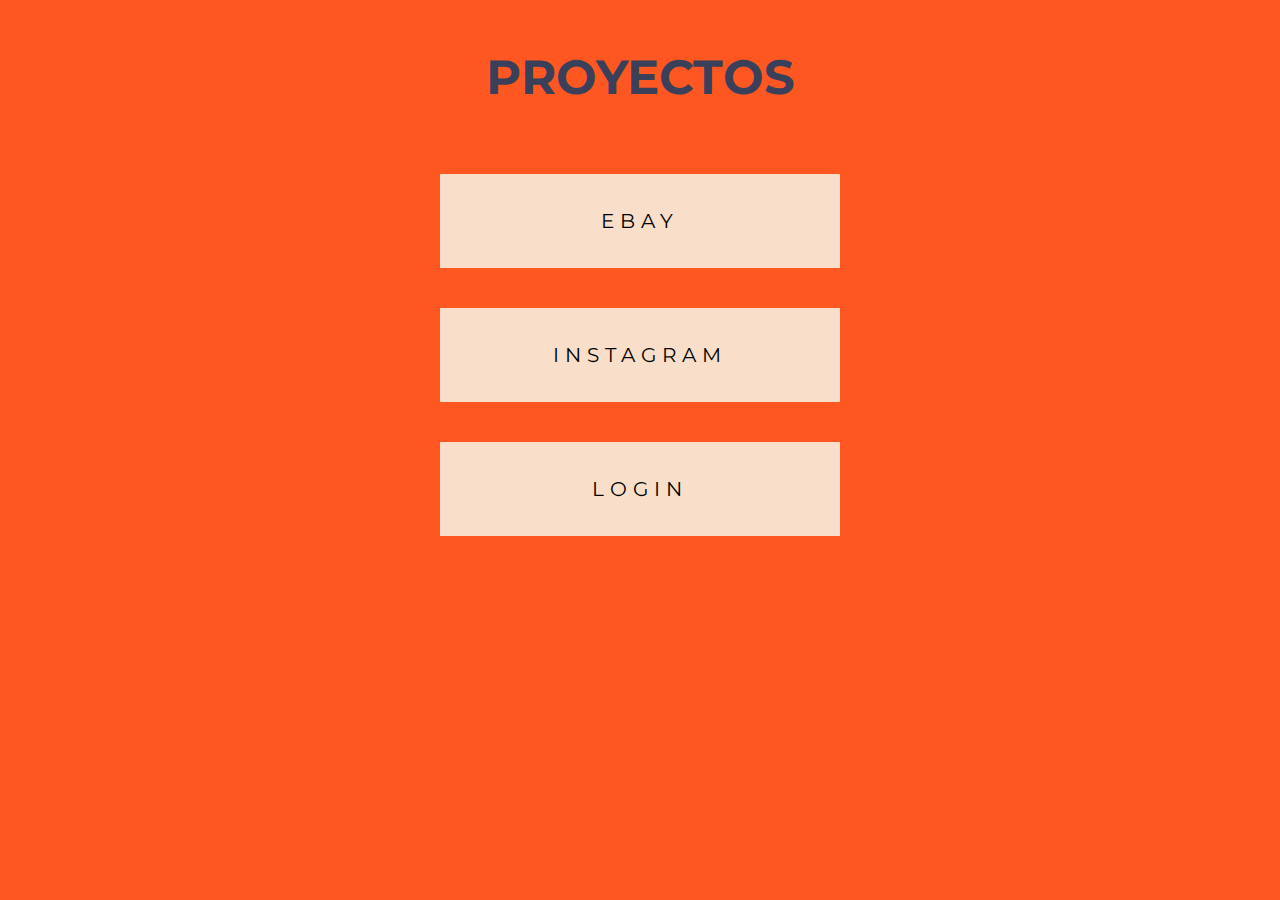
<file: index.html>
<!DOCTYPE html>
<html lang="en">
  <head>
    <meta charset="UTF-8" />
    <meta http-equiv="X-UA-Compatible" content="IE=edge" />
    <meta name="viewport" content="width=device-width, initial-scale=1.0" />
    <link rel="stylesheet" href="style.css" />

    <link rel="icon" type="image/png" href="img/seta.png" sizes="64x64" />

    <title>GC</title>
  </head>
  <body>
    <div class="container">
      <h1>PROYECTOS</h1>
      <ul class="lista">
        <li>
          <a href="/Ebay_Maqueta/index.html"><button>Ebay</button></a>
        </li>
        <li>
          <a href="/Instagram_Maqueta/index.html"><button>Instagram</button></a>
        </li>
        <li>
          <a href="/Login/index.html"><button>Login</button></a>
        </li>
      </ul>
    </div>
  </body>
</html>
</file>
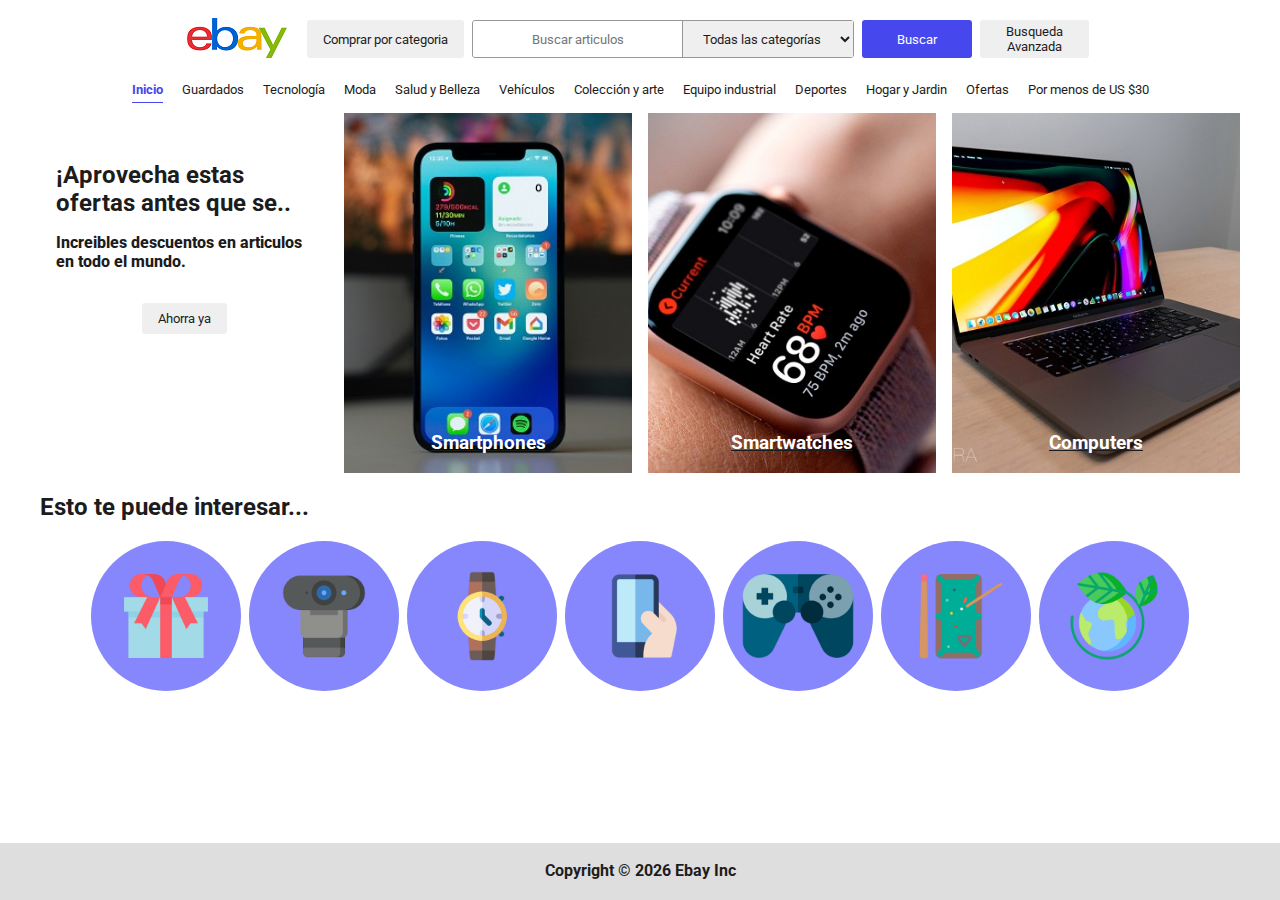
<file: Ebay_Maqueta/index.html>
<!DOCTYPE html>
<html lang="en">
  <head>
    <meta charset="UTF-8" />
    <meta http-equiv="X-UA-Compatible" content="IE=edge" />
    <meta name="viewport" content="width=device-width, initial-scale=1.0" />

    <link rel="stylesheet" href="style_mobile.css" />
    <link
      rel="stylesheet"
      media="screen and (min-width: 481px)"
      href="style_tablet.css"
    />
    <link
      rel="stylesheet"
      media="screen and (min-width: 769px)"
      href="style_laptop.css"
    />

    <link rel="icon" type="image/png" href="img/favicon.png" sizes="64x64" />

    <link
      rel="stylesheet"
      href="https://use.fontawesome.com/releases/v5.6.3/css/all.css"
      integrity="sha384-UHRtZLI+pbxtHCWp1t77Bi1L4ZtiqrqD80Kn4Z8NTSRyMA2Fd33n5dQ8lWUE00s/"
      crossorigin="anonymous"
    />

    <link rel="preconnect" href="https://fonts.gstatic.com" />
    <link
      href="https://fonts.googleapis.com/css2?family=Roboto:wght@400;700&display=swap"
      rel="stylesheet"
    />

    <title>
      Artículos electrónicos, autos, ropa, objetos de colección, cupones y más |
      eBay
    </title>
  </head>
  <body>
    <div class="container">
      <header>
        <div id="header-mobile">
          <a href="#"><img src="img/logo.png" alt="Logo" id="logo" /></a>
          <label class="hamburger" for="menu-btn">
            <i class="fas fa-bars" id="hambur-icon"></i>
          </label>
          <input type="checkbox" id="checkbox" onclick="onClick()"/>
        </div>
        <div id="header-responsive">
          <button id="categoria">Comprar por categoria</button>
          <div class="input-group">
            <input
              type="text"
              placeholder="Buscar articulos"
              id="input_buscar"
            />
            <select name="categorias" id="categorias">
              <option value="todas" selected>Todas las categorías</option>
              <option value="val1">Smartphones</option>
              <option value="val2">Relojes</option>
              <option value="val3">Camaras</option>
              <option value="val4">Juegos de Mesa</option>
              <option value="val5">Videojuegos</option>
              <option value="val6">Ecologicos</option>
            </select>
          </div>
          <div class="button-group">
            <button id="buscar">Buscar</button>
            <button id="avanzada">Busqueda Avanzada</button>
          </div>
        </div>
      </header>

      <nav>
        <ul>
          <li><a href="#" class="active">Inicio</a></li>
          <li>
            <a href="#"><i class="fas fa-heart"></i> Guardados</a>
          </li>
          <li><a href="#">Tecnología</a></li>
          <li><a href="#">Moda</a></li>
          <li><a href="#">Salud y Belleza</a></li>
          <li><a href="#">Vehículos</a></li>
          <li><a href="#">Colección y arte</a></li>
          <li><a href="#">Equipo industrial</a></li>
          <li><a href="#">Deportes</a></li>
          <li><a href="#">Hogar y Jardin</a></li>
          <li><a href="#">Ofertas</a></li>
          <li><a href="#">Por menos de US $30</a></li>
        </ul>
      </nav>

      <section id="ofertas">
        <article>
          <h1>¡Aprovecha estas ofertas antes que se..</h1>
          <p>Increibles descuentos en articulos en todo el mundo.</p>
          <button>Ahorra ya <i class="fas fa-arrow-right"></i></button>
        </article>
        <a href="#">
          <h3>Smartphones</h3>
        </a>
        <a href="#">
          <h3>Smartwatches</h3>
        </a>
        <a href="#">
          <h3>Computers</h3>
        </a>
      </section>

      <div id="parrafo">
        <h2>Esto te puede interesar...</h2>
      </div>

      <section id="categorias">
        <ul>
          <li><a href="#"><img src="./img/ofertas.png" alt=""><h3>Ofertas</h3></li></a>
          <li><a href="#"><img src="./img/webcam2.png" alt=""><h3>Webcams</h3></li></a>
          <li><a href="#"><img src="./img/relojes.png" alt=""><h3>Relojes</h3></li></a>
          <li><a href="#"><img src="./img/smartphones.png" alt=""><h3>Smartphones</h3></li></a>
          <li><a href="#"><img src="./img/videogames.png" alt=""><h3>Videogames</h3></li></a>
          <li><a href="#"><img src="./img/juegos.png" alt=""><h3>Juegos de Mesa</h3></li></a>
          <li><a href="#"><img src="./img/eco.png" alt=""><h3>Ecologicos</h3></li></a>
        </ul>
      </section>

    </div>
      
    <footer>
        <h3>Copyright &copy; <span id="year"></span> Ebay Inc</h3>
    </footer>





    
  <script src="https://code.jquery.com/jquery-3.5.1.min.js" integrity="sha256-9/aliU8dGd2tb6OSsuzixeV4y/faTqgFtohetphbbj0=" crossorigin="anonymous"></script>
  <script>
    // On Click Checkbox
    function onClick(){
      document.getElementById("checkbox").classList.toggle("change");
      
      document.getElementById("header-responsive").classList.toggle("change");
      
      console.log(document.getElementById("header-responsive").classList);


      //Cambio el icono
      const classList = document.getElementById("hambur-icon").classList;
      if(classList.contains("fa-bars"))
        {
        classList.replace("fa-bars", "fa-times");
        } else
        {
        classList.replace("fa-times", "fa-bars");
        }
        console.log(classList);
    
    }


    // Get the current year for the copyright
    $('#year').text(new Date().getFullYear());
  </script>
  </body>
</html>
</file>
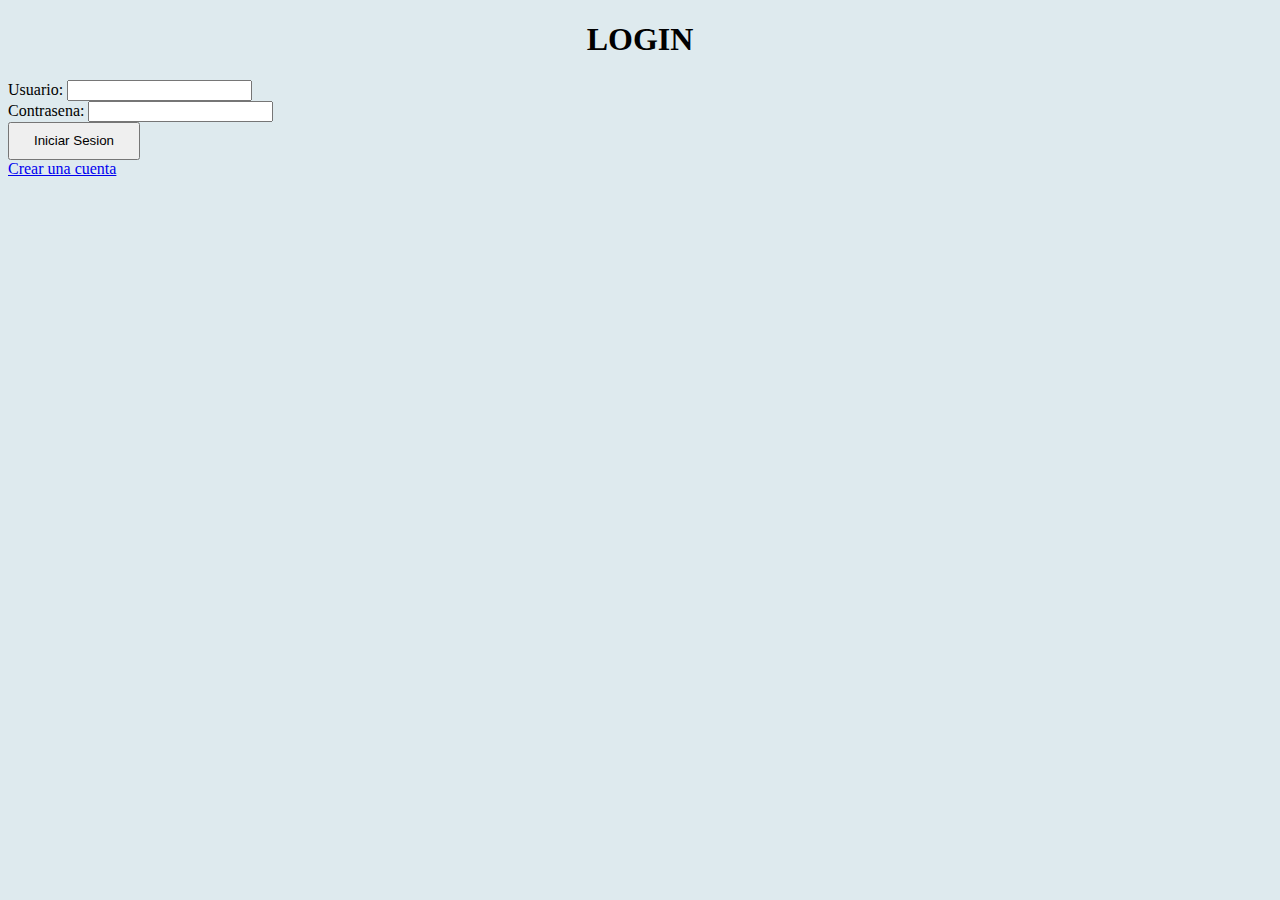
<file: Login/index.html>
<!DOCTYPE html>
<html lang="en">
  <head>
    <meta charset="UTF-8" />
    <meta http-equiv="X-UA-Compatible" content="IE=edge" />
    <meta name="viewport" content="width=device-width, initial-scale=1.0" />

    <link
      rel="stylesheet"
      href="https://stackpath.bootstrapcdn.com/bootstrap/4.1.3/css/bootstrap.min.css"
      integrity="sha384-MCw98/SFnGE8fJT3GXwEOngsV7Zt27NXFoaoApmYm81iuXoPkFOJwJ8ERdknLPMO"
      crossorigin="anonymous"
    />

    <title>Login</title>
    <link rel="stylesheet" href="css/style.css" />
  </head>
  <body>
    <h1 class="display-4">Login</h1>
    <div class="container text-center d-flex">
      <form class="form bg-light text-dark m-3 p-3" id="login">
        <div class="form-group">
          <label for="usuario">Usuario:</label>
          <input type="text" id="user" class="form-control form-control-sm" />
        </div>
        <div class="form-group">
          <label for="pass">Contrasena:</label>
          <input
            type="password"
            id="pass"
            class="form-control form-control-sm"
          />
        </div>
        <div class="form-group mb-2 text-center">
          <button class="btn btn-success" type="submit">Iniciar Sesion</button>
        </div>
        <div class="text-right">
          <a href="registrar.html" class="text-dark">Crear una cuenta</a>
        </div>
      </form>
    </div>

    <script src="../funciones.js"></script>
    <script src="./js/login.js"></script>
    <script
      src="https://stackpath.bootstrapcdn.com/bootstrap/4.1.3/js/bootstrap.min.js"
      integrity="sha384-ChfqqxuZUCnJSK3+MXmPNIyE6ZbWh2IMqE241rYiqJxyMiZ6OW/JmZQ5stwEULTy"
      crossorigin="anonymous"
    ></script>
  </body>
</html>
</file>
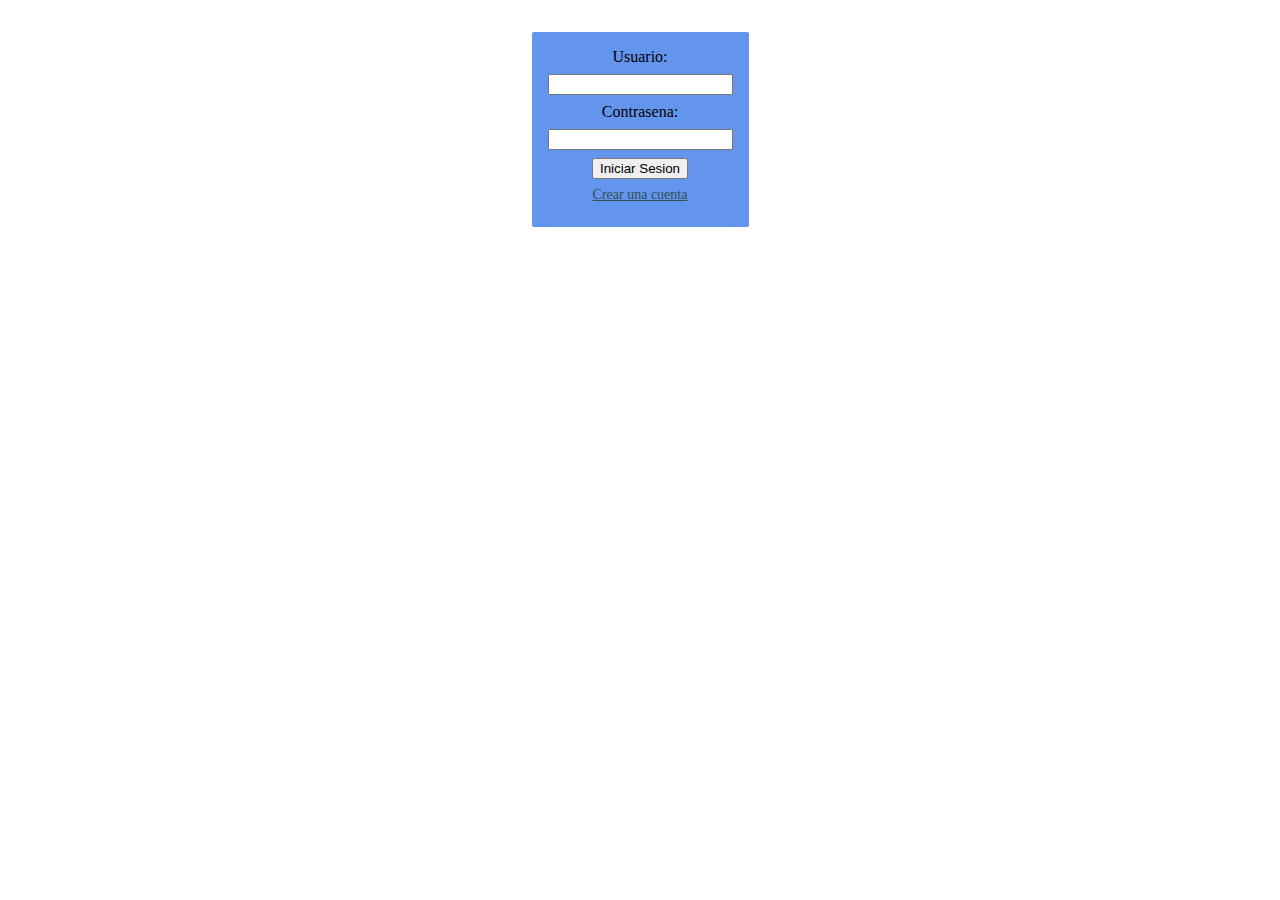
<file: Login_LocalStorage/index.html>
<!DOCTYPE html>
<html lang="en">
  <head>
    <meta charset="UTF-8" />
    <meta http-equiv="X-UA-Compatible" content="IE=edge" />
    <meta name="viewport" content="width=device-width, initial-scale=1.0" />
    <title>Login</title>
    <link rel="stylesheet" href="style.css" />
  </head>
  <body>
    <form id="form-login">
      <label for="usuario">Usuario:</label>
      <input type="text" id="user" />

      <label for="pass">Contrasena:</label>
      <input type="password" id="pass" />

      <button type="submit">Iniciar Sesion</button>
      <a href="register.html">Crear una cuenta</a>
    </form>
    <script src="funciones.js"></script>
    <script src="app.js"></script>
  </body>
</html>
</file>
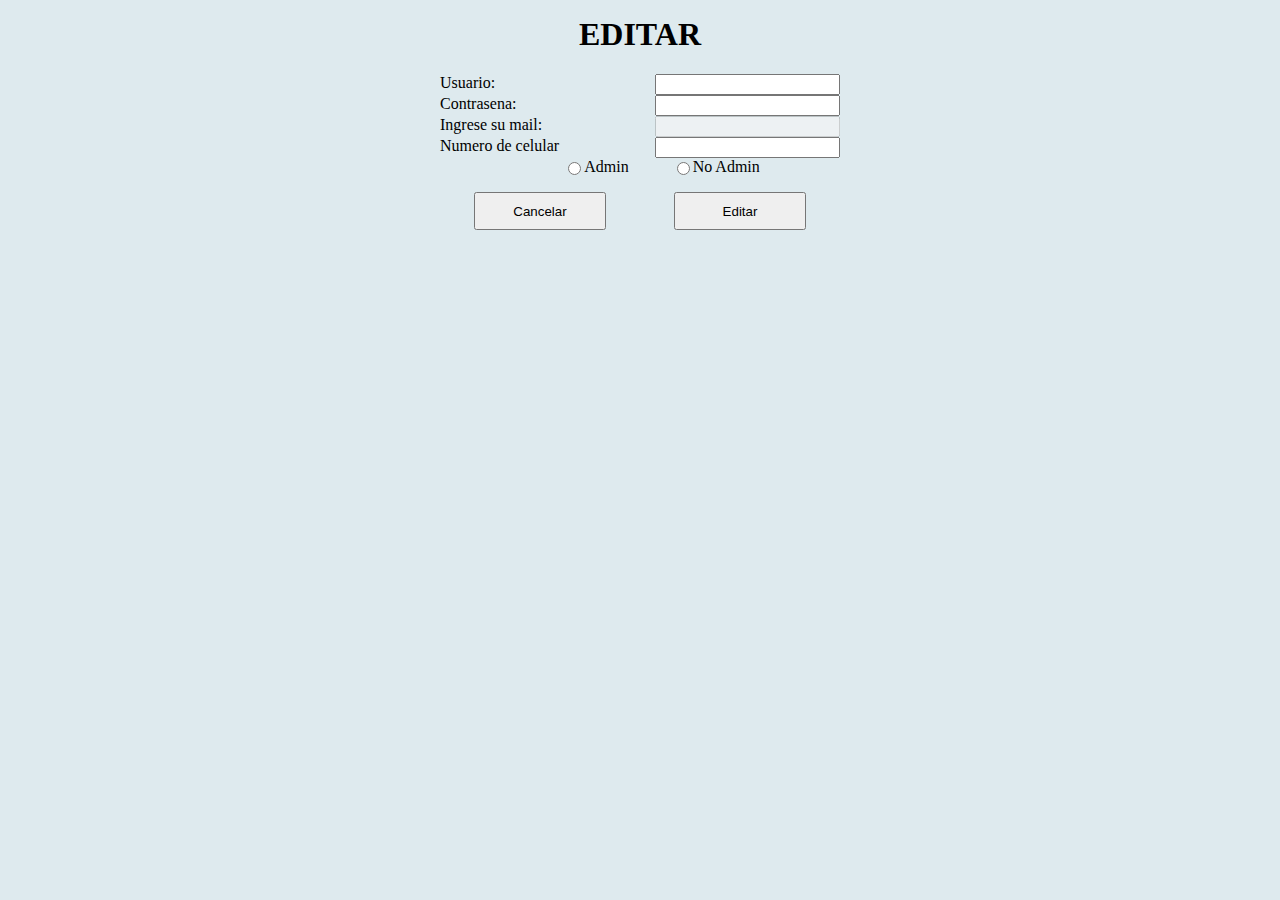
<file: Login/editarUser.html>
<html lang="en">
  <head>
    <meta charset="UTF-8" />
    <meta http-equiv="X-UA-Compatible" content="IE=edge" />
    <meta name="viewport" content="width=device-width, initial-scale=1.0" />

    <link
      rel="stylesheet"
      href="https://stackpath.bootstrapcdn.com/bootstrap/4.1.3/css/bootstrap.min.css"
      integrity="sha384-MCw98/SFnGE8fJT3GXwEOngsV7Zt27NXFoaoApmYm81iuXoPkFOJwJ8ERdknLPMO"
      crossorigin="anonymous"
    />

    <title>Register</title>
    <link rel="stylesheet" href="css/style.css" />
  </head>
  <body>
    <h1 class="display-4">Editar</h1>
    <div class="container text-center" id="container-editar">
      <form id="form-editar" class="form bg-light p-3">
        <div class="form-group">
          <label for="usuario">Usuario:</label>
          <input type="text" id="user" />
        </div>
        <div class="form-group">
          <label for="pass">Contrasena:</label>
          <input type="password" id="pass" />
        </div>
        <div class="form-group">
          <label for="mail">Ingrese su mail:</label>
          <input type="email" id="mail" disabled />
        </div>
        <div class="form-group">
          <label for="celular">Numero de celular</label>
          <input type="text" id="celular" />
        </div>
        <div class="radio-group my-3">
          <input type="radio" name="admin" id="admin" />Admin
          <input type="radio" name="admin" id="noadmin" />No Admin
        </div>
      </form>
      <div class="buttons-group">
        <a href="./listado.html"
          ><button class="btn btn-secondary">Cancelar</button></a
        >
        <button type="submit" id="botonEditar" class="btn btn-primary">
          Editar
        </button>
      </div>
    </div>
    <script src="../funciones.js"></script>
    <script src="./js/editarUser.js"></script>

    <script
      src="https://stackpath.bootstrapcdn.com/bootstrap/4.1.3/js/bootstrap.min.js"
      integrity="sha384-ChfqqxuZUCnJSK3+MXmPNIyE6ZbWh2IMqE241rYiqJxyMiZ6OW/JmZQ5stwEULTy"
      crossorigin="anonymous"
    ></script>
  </body>
</html>
</file>
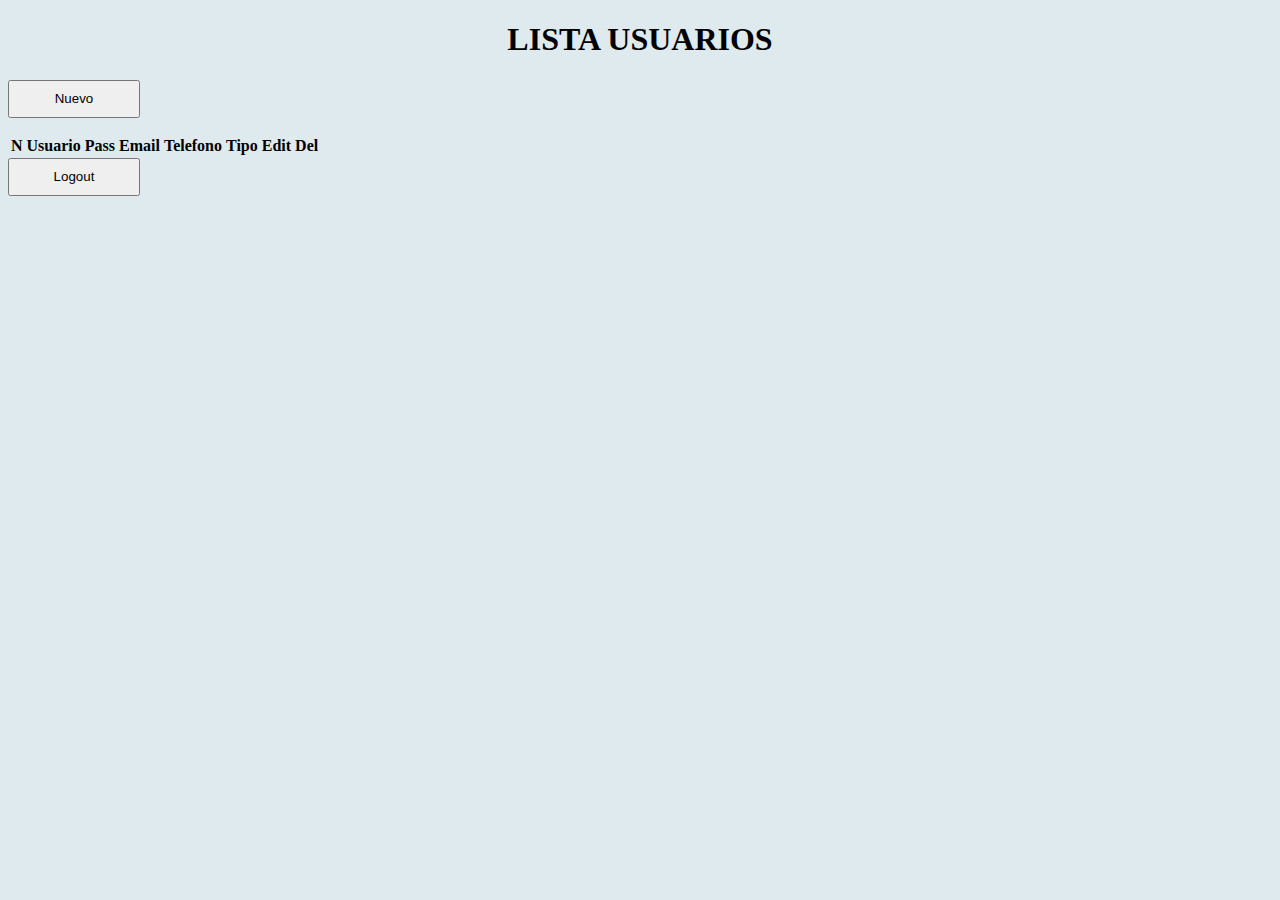
<file: Login/listado.html>
<!DOCTYPE html>
<html lang="en">
  <head>
    <meta charset="UTF-8" />
    <meta http-equiv="X-UA-Compatible" content="IE=edge" />
    <meta name="viewport" content="width=device-width, initial-scale=1.0" />
    <link
      rel="stylesheet"
      href="https://use.fontawesome.com/releases/v5.6.3/css/all.css"
      integrity="sha384-UHRtZLI+pbxtHCWp1t77Bi1L4ZtiqrqD80Kn4Z8NTSRyMA2Fd33n5dQ8lWUE00s/"
      crossorigin="anonymous"
    />

    <link
      rel="stylesheet"
      href="https://stackpath.bootstrapcdn.com/bootstrap/4.1.3/css/bootstrap.min.css"
      integrity="sha384-MCw98/SFnGE8fJT3GXwEOngsV7Zt27NXFoaoApmYm81iuXoPkFOJwJ8ERdknLPMO"
      crossorigin="anonymous"
    />

    <link rel="stylesheet" href="css/style.css" />
    <title>Lista Usuarios</title>
  </head>
  <body>
    <div class="container">
      <h1 class="display-4">Lista Usuarios</h1>
      <div class="text-right">
        <a href="./registrar.html">
          <button class="btn bg-primary text-light" id="boton-nuevo">
            <i class="fas fa-plus-circle"></i> Nuevo
          </button>
        </a>
      </div>
      <table class="table bg-light mb-3">
        <thead>
          <tr id="primerFila">
            <th scope="col">N</th>
            <th scope="col">Usuario</th>
            <th scope="col">Pass</th>
            <th scope="col">Email</th>
            <th scope="col">Telefono</th>
            <th scope="col">Tipo</th>
            <th scope="col">Edit</th>
            <th scope="col">Del</th>
          </tr>
        </thead>
        <tbody></tbody>
      </table>
      <div class="text-right">
        <button class="btn btn-warning" id="botonLogout">
          <i class="fas fa-sign-out-alt"></i> Logout
        </button>
      </div>
    </div>
    <script src="../funciones.js"></script>
    <script src="./js/listado.js"></script>

    <script
      src="https://stackpath.bootstrapcdn.com/bootstrap/4.1.3/js/bootstrap.min.js"
      integrity="sha384-ChfqqxuZUCnJSK3+MXmPNIyE6ZbWh2IMqE241rYiqJxyMiZ6OW/JmZQ5stwEULTy"
      crossorigin="anonymous"
    ></script>
  </body>
</html>
</file>
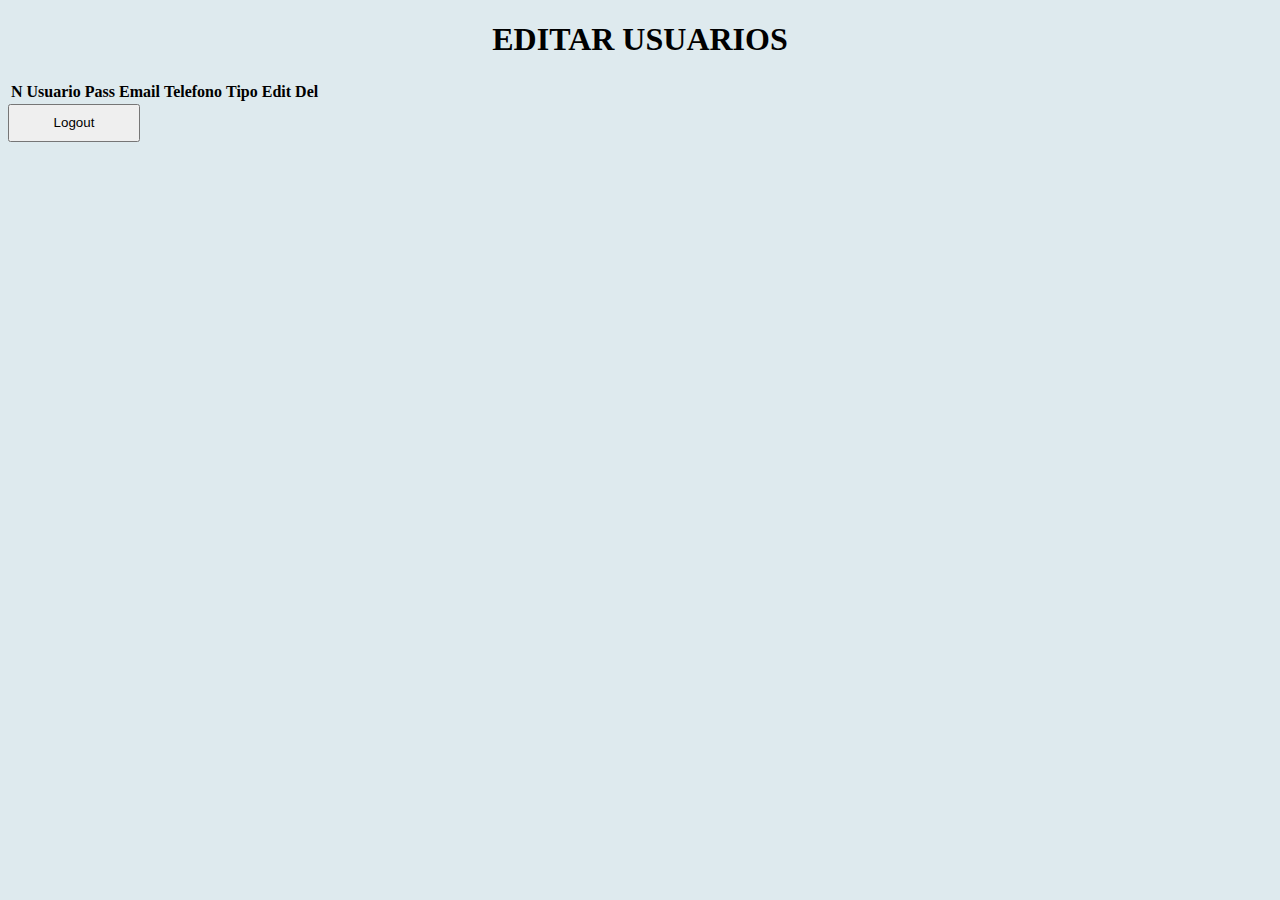
<file: Login/listadoUsuarios.html>
<!DOCTYPE html>
<html lang="en">
  <head>
    <meta charset="UTF-8" />
    <meta http-equiv="X-UA-Compatible" content="IE=edge" />
    <meta name="viewport" content="width=device-width, initial-scale=1.0" />
    <link
      rel="stylesheet"
      href="https://use.fontawesome.com/releases/v5.6.3/css/all.css"
      integrity="sha384-UHRtZLI+pbxtHCWp1t77Bi1L4ZtiqrqD80Kn4Z8NTSRyMA2Fd33n5dQ8lWUE00s/"
      crossorigin="anonymous"
    />

    <link
      rel="stylesheet"
      href="https://stackpath.bootstrapcdn.com/bootstrap/4.1.3/css/bootstrap.min.css"
      integrity="sha384-MCw98/SFnGE8fJT3GXwEOngsV7Zt27NXFoaoApmYm81iuXoPkFOJwJ8ERdknLPMO"
      crossorigin="anonymous"
    />

    <link rel="stylesheet" href="css/style.css" />
    <title>Editar Usuarios</title>
  </head>
  <body>
    <div class="container">
      <h1 class="display-4">Editar Usuarios</h1>
      <table class="table bg-light mb-3">
        <thead>
          <tr id="primerFila">
            <th scope="col">N</th>
            <th scope="col">Usuario</th>
            <th scope="col">Pass</th>
            <th scope="col">Email</th>
            <th scope="col">Telefono</th>
            <th scope="col">Tipo</th>
            <th scope="col">Edit</th>
            <th scope="col">Del</th>
          </tr>
        </thead>
        <tbody></tbody>
      </table>
      <div class="text-right">
        <button class="btn btn-warning" id="logout" onclick="borrarSesion()">
          Logout
        </button>
      </div>
    </div>
    <script src="./js/funciones.js"></script>
    <script src="./js/admin.js"></script>

    <script
      src="https://stackpath.bootstrapcdn.com/bootstrap/4.1.3/js/bootstrap.min.js"
      integrity="sha384-ChfqqxuZUCnJSK3+MXmPNIyE6ZbWh2IMqE241rYiqJxyMiZ6OW/JmZQ5stwEULTy"
      crossorigin="anonymous"
    ></script>
  </body>
</html>
</file>
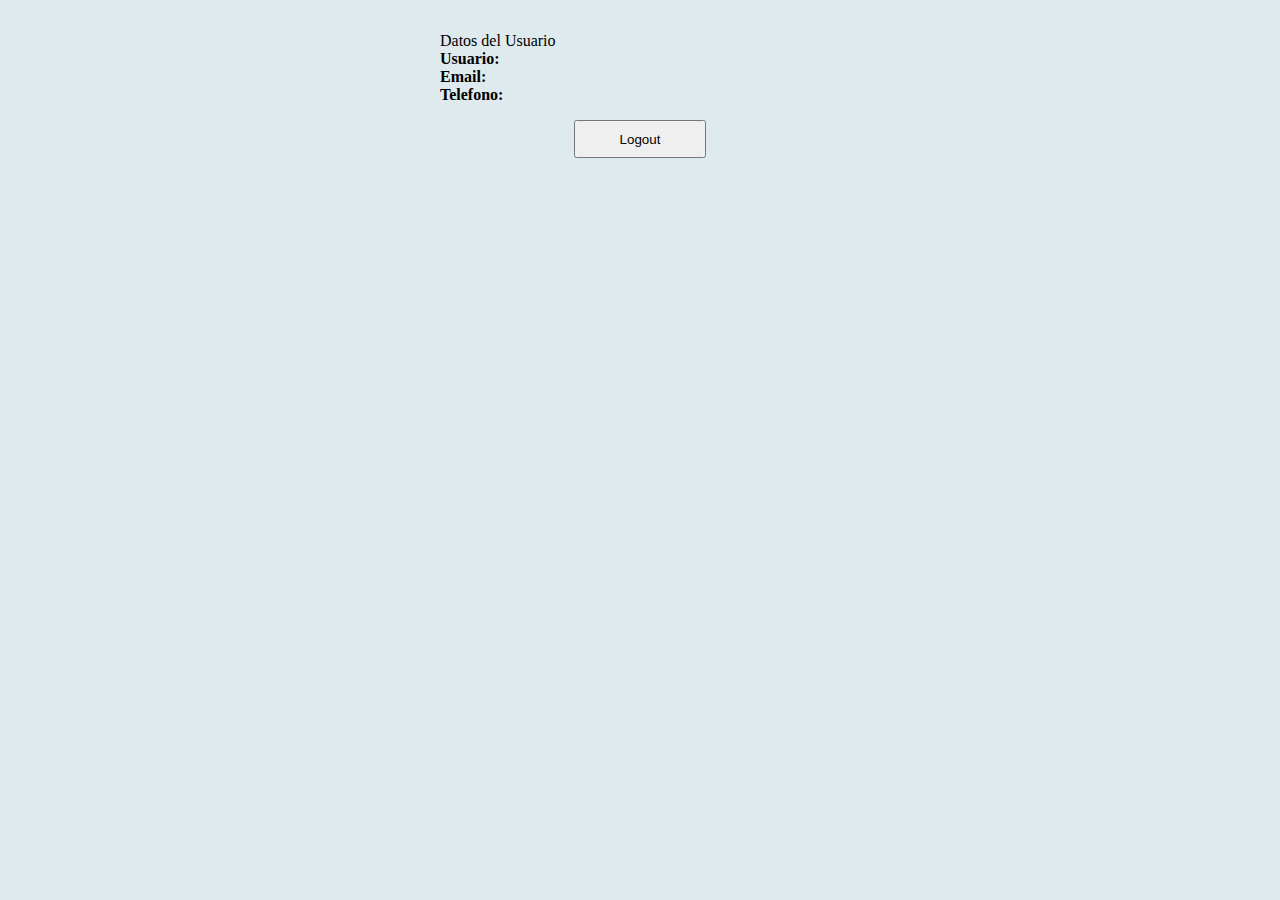
<file: Login/perfil.html>
<!DOCTYPE html>
<html lang="en">
  <head>
    <meta charset="UTF-8" />
    <meta http-equiv="X-UA-Compatible" content="IE=edge" />
    <meta name="viewport" content="width=device-width, initial-scale=1.0" />
    <link
      rel="stylesheet"
      href="https://use.fontawesome.com/releases/v5.6.3/css/all.css"
      integrity="sha384-UHRtZLI+pbxtHCWp1t77Bi1L4ZtiqrqD80Kn4Z8NTSRyMA2Fd33n5dQ8lWUE00s/"
      crossorigin="anonymous"
    />

    <link
      rel="stylesheet"
      href="https://stackpath.bootstrapcdn.com/bootstrap/4.1.3/css/bootstrap.min.css"
      integrity="sha384-MCw98/SFnGE8fJT3GXwEOngsV7Zt27NXFoaoApmYm81iuXoPkFOJwJ8ERdknLPMO"
      crossorigin="anonymous"
    />
    <link rel="stylesheet" href="css/style.css" />
    <title>Perfil Usuario</title>
  </head>
  <body>
    <div class="container text-center" id="container-user">
      <h1 class="display-4"></h1>
      <div class="card text-center bg-light mb-3">
        <div class="card-header">Datos del Usuario</div>
        <div class="card-body">
          <div class="group">
            <label for="user">Usuario: </label>
            <span id="user"></span>
          </div>
          <div class="group">
            <label for="mail">Email: </label>
            <span id="mail"></span>
          </div>
          <div class="group">
            <label for="telefono">Telefono: </label>
            <span id="celular"></span>
          </div>
        </div>
      </div>
    </div>

    <div class="buttons-group text-center">
      <button class="btn btn-info text-dark" id="editarUsuarios">
        <i class="fas fa-list"></i> Usuarios
      </button>
      <button class="btn btn-warning text-dark" id="botonLogout">
        <i class="fas fa-sign-out-alt"></i> Logout
      </button>
    </div>

    <script src="../funciones.js"></script>
    <script src="./js/perfil.js"></script>

    <script
      src="https://stackpath.bootstrapcdn.com/bootstrap/4.1.3/js/bootstrap.min.js"
      integrity="sha384-ChfqqxuZUCnJSK3+MXmPNIyE6ZbWh2IMqE241rYiqJxyMiZ6OW/JmZQ5stwEULTy"
      crossorigin="anonymous"
    ></script>
  </body>
</html>
</file>
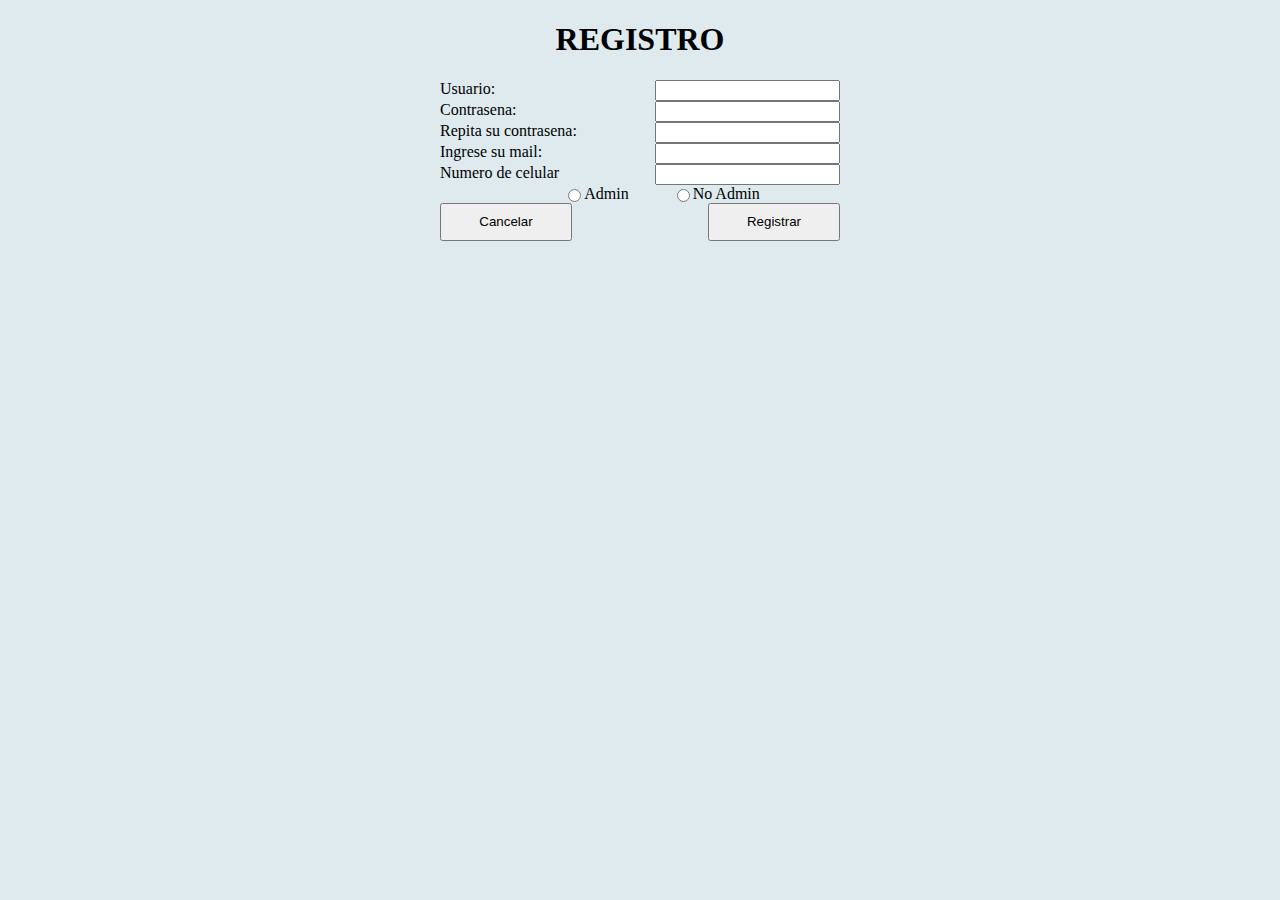
<file: Login/register.html>
<!DOCTYPE html>
<html lang="en">
  <head>
    <meta charset="UTF-8" />
    <meta http-equiv="X-UA-Compatible" content="IE=edge" />
    <meta name="viewport" content="width=device-width, initial-scale=1.0" />

    <link
      rel="stylesheet"
      href="https://stackpath.bootstrapcdn.com/bootstrap/4.1.3/css/bootstrap.min.css"
      integrity="sha384-MCw98/SFnGE8fJT3GXwEOngsV7Zt27NXFoaoApmYm81iuXoPkFOJwJ8ERdknLPMO"
      crossorigin="anonymous"
    />
    <title>Register</title>
    <link rel="stylesheet" href="css/style.css" />
  </head>
  <body>
    <h1 class="display-4">Registro</h1>
    <div class="container text-center d-flex">
      <form id="form-register" class="form bg-light m-3 p-3">
        <div class="form-group">
          <label for="usuario">Usuario:</label>
          <input type="text" id="user" />
        </div>
        <div class="form-group">
          <label for="pass">Contrasena:</label>
          <input type="password" id="pass" />
        </div>
        <div class="form-group">
          <label for="repetirPass">Repita su contrasena:</label>
          <input type="password" id="repetirPass" />
        </div>
        <div class="form-group">
          <label for="mail">Ingrese su mail:</label>
          <input type="email" id="mail" />
        </div>
        <div class="form-group">
          <label for="celular">Numero de celular</label>
          <input type="text" id="celular" />
        </div>
        <div class="radio-group my-3">
          <input type="radio" name="admin" id="admin" />Admin
          <input type="radio" name="admin" />No Admin
        </div>
        <div class="form-group m-0">
          <a href="./index.html"
            ><button class="btn btn-secondary">Cancelar</button></a
          >
          <button type="submit" class="btn btn-primary">Registrar</button>
        </div>
      </form>
    </div>
    <script src="./js/funciones.js"></script>
    <script src="./js/register.js"></script>

    <script
      src="https://stackpath.bootstrapcdn.com/bootstrap/4.1.3/js/bootstrap.min.js"
      integrity="sha384-ChfqqxuZUCnJSK3+MXmPNIyE6ZbWh2IMqE241rYiqJxyMiZ6OW/JmZQ5stwEULTy"
      crossorigin="anonymous"
    ></script>
  </body>
</html>
</file>
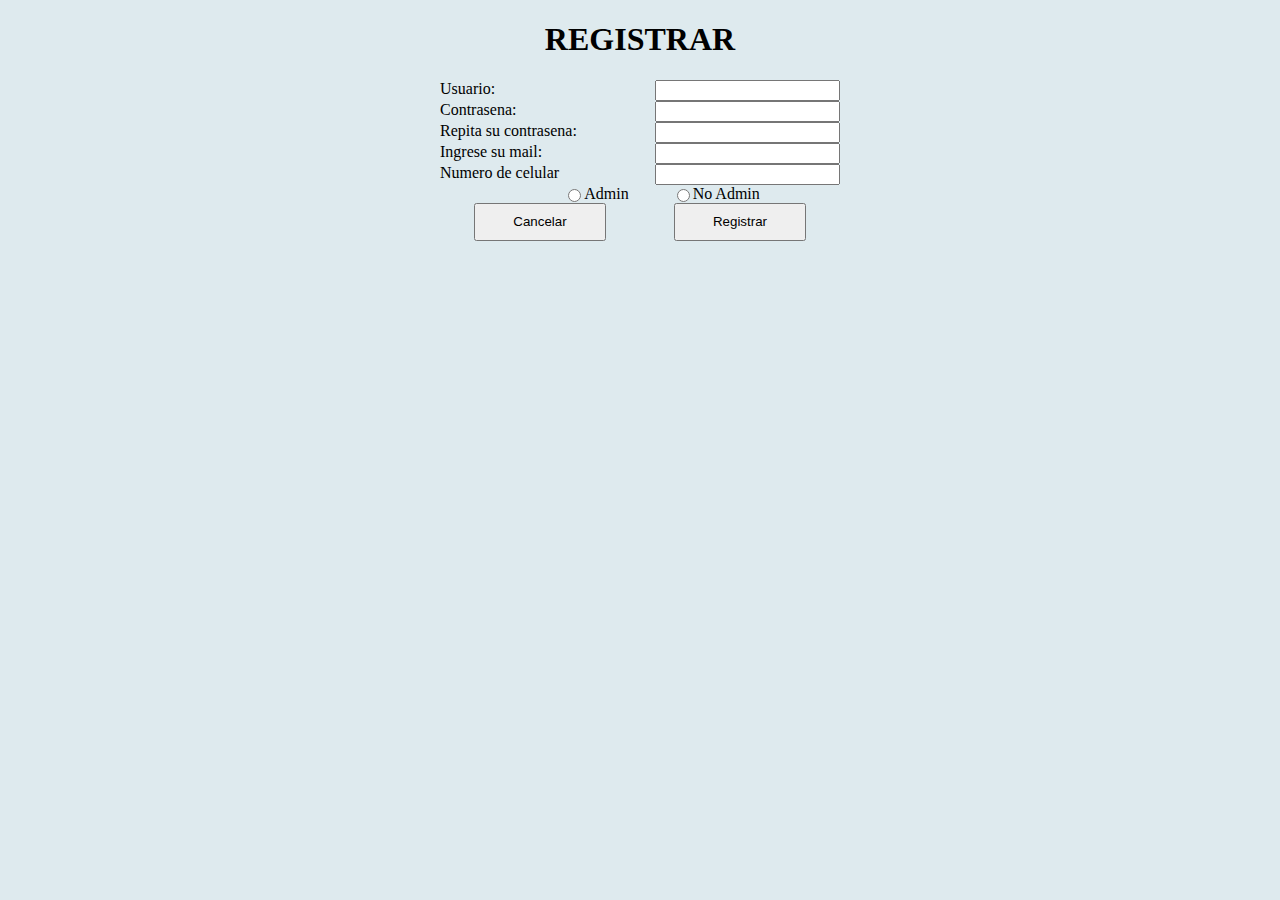
<file: Login/registrar.html>
<!DOCTYPE html>
<html lang="en">
  <head>
    <meta charset="UTF-8" />
    <meta http-equiv="X-UA-Compatible" content="IE=edge" />
    <meta name="viewport" content="width=device-width, initial-scale=1.0" />

    <link
      rel="stylesheet"
      href="https://use.fontawesome.com/releases/v5.6.3/css/all.css"
      integrity="sha384-UHRtZLI+pbxtHCWp1t77Bi1L4ZtiqrqD80Kn4Z8NTSRyMA2Fd33n5dQ8lWUE00s/"
      crossorigin="anonymous"
    />

    <link
      rel="stylesheet"
      href="https://stackpath.bootstrapcdn.com/bootstrap/4.1.3/css/bootstrap.min.css"
      integrity="sha384-MCw98/SFnGE8fJT3GXwEOngsV7Zt27NXFoaoApmYm81iuXoPkFOJwJ8ERdknLPMO"
      crossorigin="anonymous"
    />
    <title>Registrar</title>
    <link rel="stylesheet" href="css/style.css" />
  </head>
  <body>
    <h1 class="display-4">Registrar</h1>
    <div class="container text-center d-flex">
      <form id="form-register" class="form bg-light m-3 p-3">
        <div class="form-group">
          <label for="usuario">Usuario:</label>
          <input type="text" id="user" />
        </div>
        <div class="form-group">
          <label for="pass">Contrasena:</label>
          <input type="password" id="pass" />
        </div>
        <div class="form-group">
          <label for="repetirPass">Repita su contrasena:</label>
          <input type="password" id="repetirPass" />
        </div>
        <div class="form-group">
          <label for="mail">Ingrese su mail:</label>
          <input type="email" id="mail" />
        </div>
        <div class="form-group">
          <label for="celular">Numero de celular</label>
          <input type="text" id="celular" />
        </div>
        <div class="radio-group my-3">
          <input type="radio" name="admin" id="admin" />Admin
          <input type="radio" name="admin" />No Admin
        </div>
        <div class="buttons-group text-center m-0">
          <button class="btn btn-secondary text-light" id="botonCancelar">
            <i class="fas fa-arrow-left"></i> Cancelar</button>

          <button class="btn bg-primary text-light" id="botonRegistrar">
            <i class="fas fa-plus-circle"></i> Registrar</button>
        </div>
        </div>
      </form>
    </div>
    <script src="../funciones.js"></script>
    <script src="./js/registrar.js"></script>
    <script
      src="https://stackpath.bootstrapcdn.com/bootstrap/4.1.3/js/bootstrap.min.js"
      integrity="sha384-ChfqqxuZUCnJSK3+MXmPNIyE6ZbWh2IMqE241rYiqJxyMiZ6OW/JmZQ5stwEULTy"
      crossorigin="anonymous"
    ></script>

  </body>
</html>
</file>
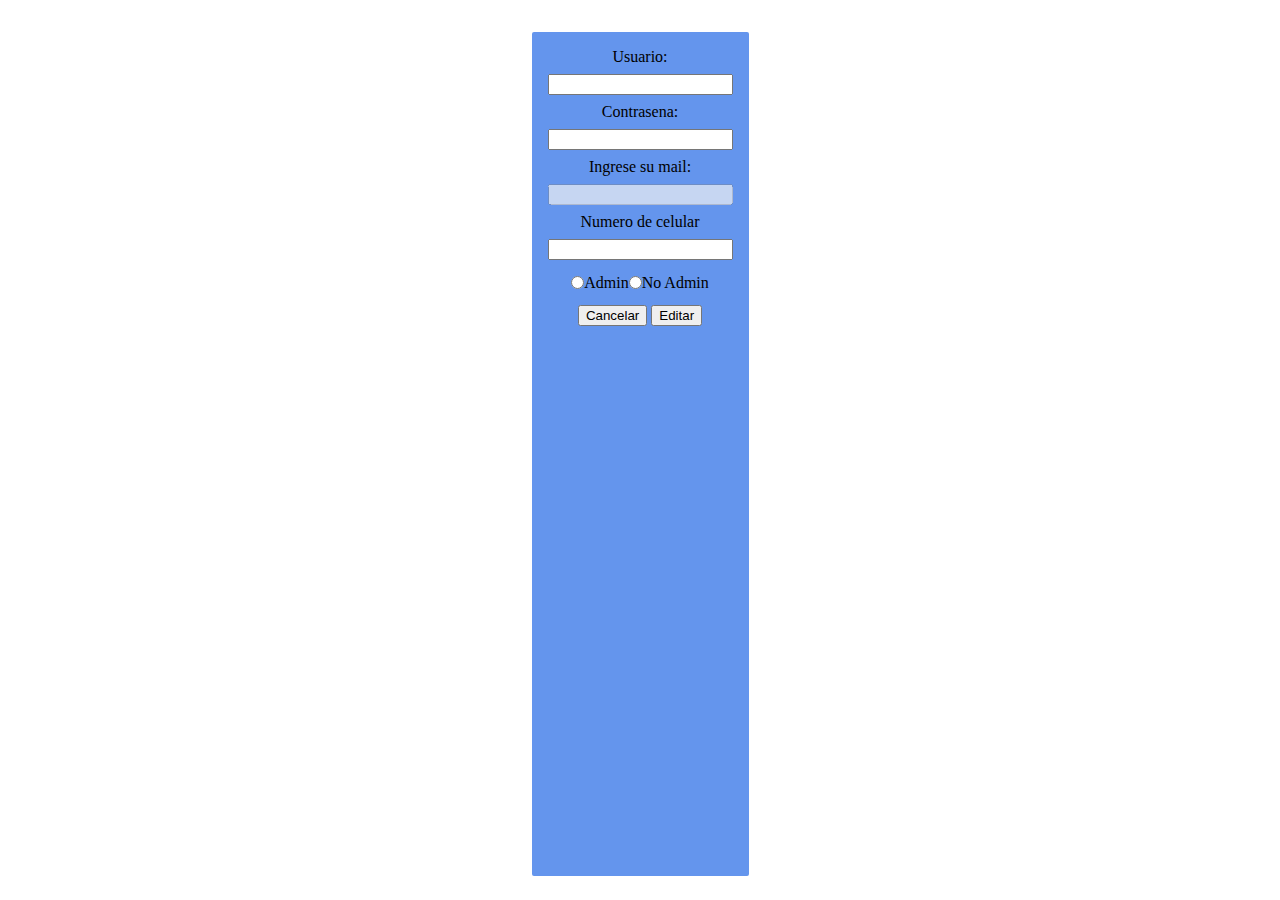
<file: Login_LocalStorage/editarUser.html>
<html lang="en">
  <head>
    <meta charset="UTF-8" />
    <meta http-equiv="X-UA-Compatible" content="IE=edge" />
    <meta name="viewport" content="width=device-width, initial-scale=1.0" />
    <title>Register</title>
    <link rel="stylesheet" href="style.css" />
  </head>
  <body>
    <form id="form-editar">
      <label for="usuario">Usuario:</label>
      <input type="text" id="user" />

      <label for="pass">Contrasena:</label>
      <input type="password" id="pass" />

      <label for="mail">Ingrese su mail:</label>
      <input type="email" id="mail" disabled />

      <label for="celular">Numero de celular</label>
      <input type="text" id="celular" />

      <div class="input-group">
        <input type="radio" name="admin" id="admin" />Admin
        <input type="radio" name="admin" id="noadmin" />No Admin
      </div>
      <div class="buttons-group">
        <a href="./listadoUsuarios.html"><button>Cancelar</button></a>
        <button type="submit">Editar</button>
      </div>
    </form>
    <script src="funciones.js"></script>
    <script src="editarUser.js"></script>
  </body>
</html>
</file>
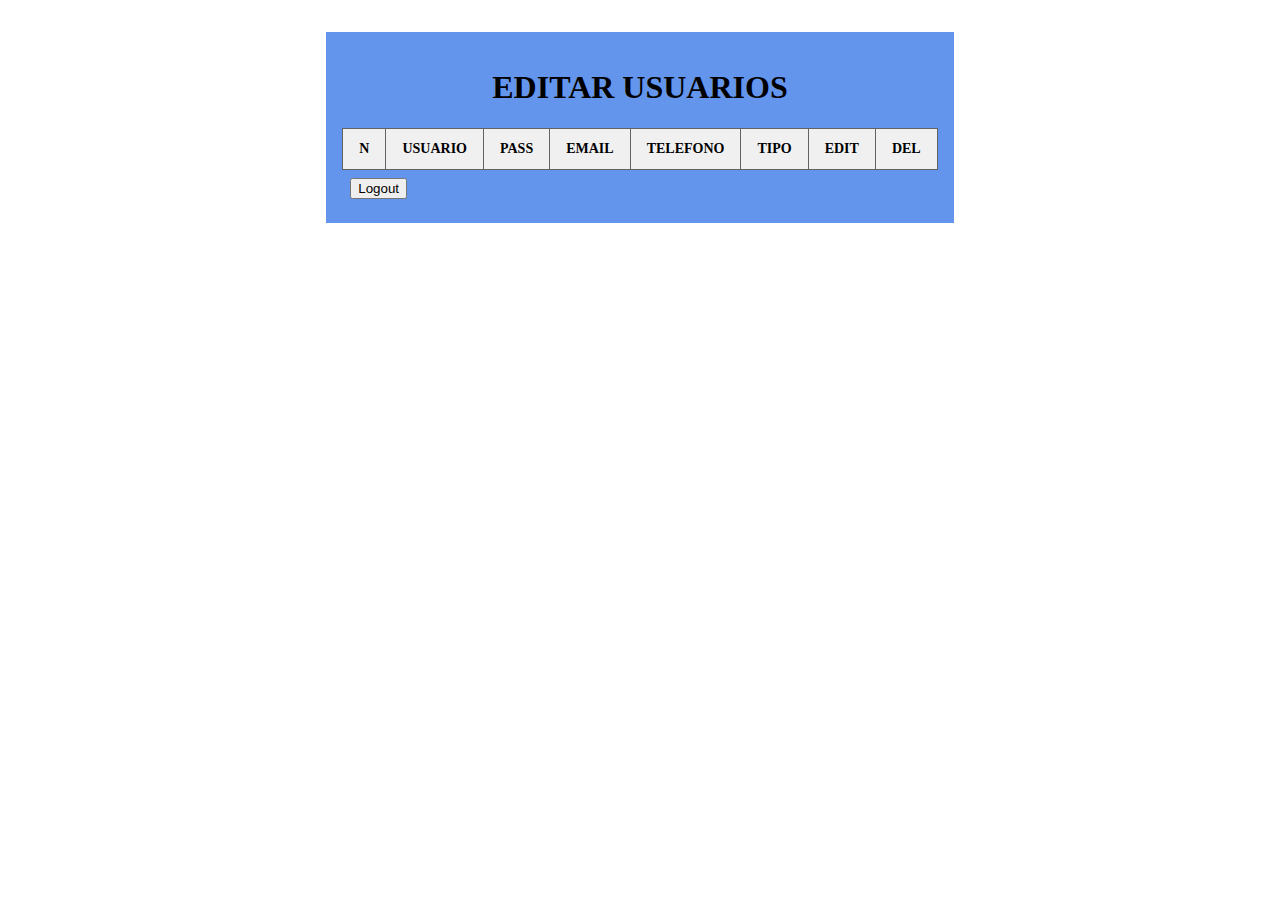
<file: Login_LocalStorage/listadoUsuarios.html>
<!DOCTYPE html>
<html lang="en">
  <head>
    <meta charset="UTF-8" />
    <meta http-equiv="X-UA-Compatible" content="IE=edge" />
    <meta name="viewport" content="width=device-width, initial-scale=1.0" />
    <link
      rel="stylesheet"
      href="https://use.fontawesome.com/releases/v5.6.3/css/all.css"
      integrity="sha384-UHRtZLI+pbxtHCWp1t77Bi1L4ZtiqrqD80Kn4Z8NTSRyMA2Fd33n5dQ8lWUE00s/"
      crossorigin="anonymous"
    />

    <link rel="stylesheet" href="style.css" />
    <title>Editar Usuarios</title>
  </head>
  <body>
    <div class="container">
      <h1>Editar Usuarios</h1>
      <table id="table">
        <thead>
          <tr id="primerFila">
            <th>N</th>
            <th>Usuario</th>
            <th>Pass</th>
            <th>Email</th>
            <th>Telefono</th>
            <th>Tipo</th>
            <th>Edit</th>
            <th>Del</th>
          </tr>
        </thead>
        <tbody></tbody>
      </table>
      <div>
        <button id="logout" onclick="borrarSesion()">Logout</button>
      </div>
    </div>
    <script src="funciones.js"></script>
    <script src="admin.js"></script>
  </body>
</html>
</file>
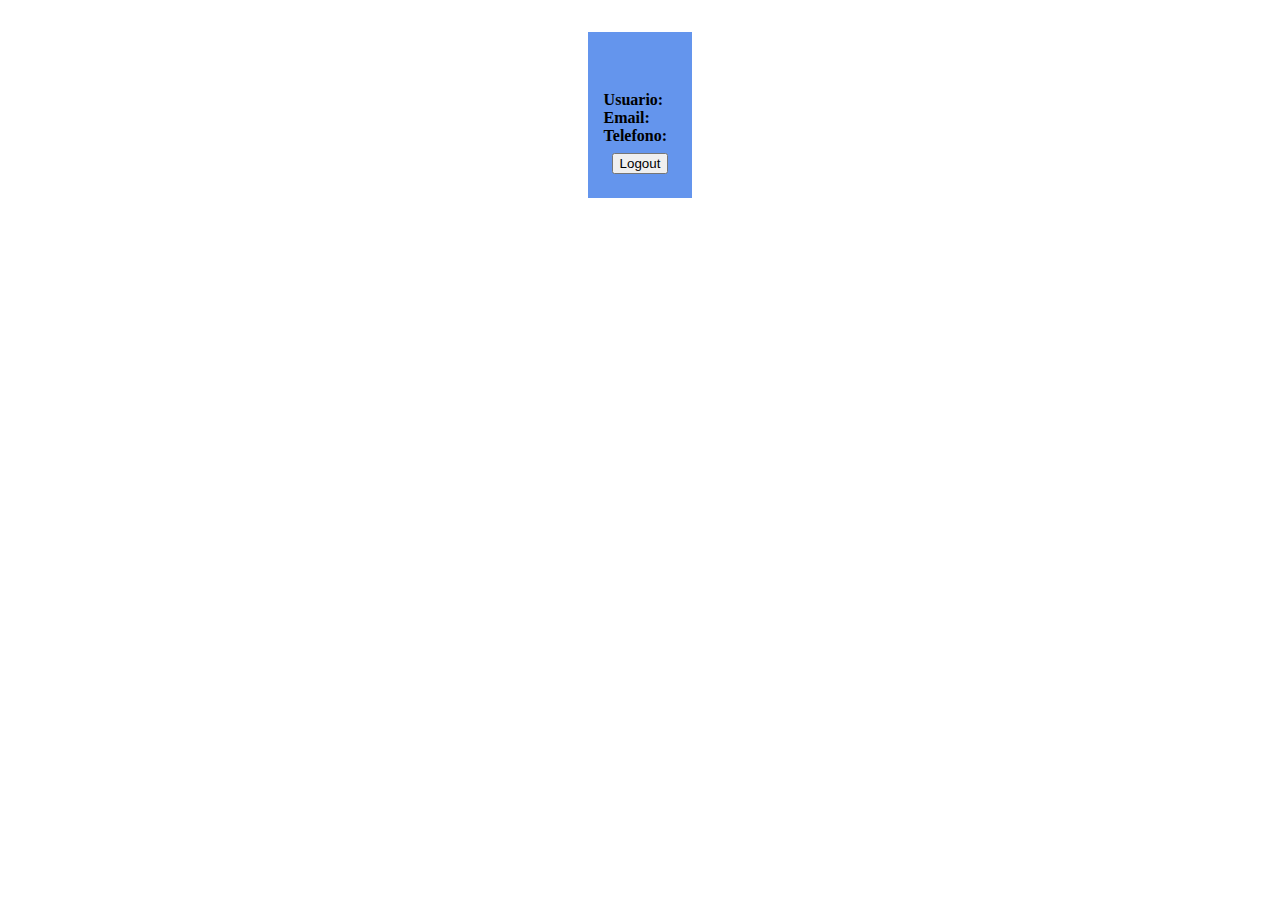
<file: Login_LocalStorage/perfil.html>
<!DOCTYPE html>
<html lang="en">
  <head>
    <meta charset="UTF-8" />
    <meta http-equiv="X-UA-Compatible" content="IE=edge" />
    <meta name="viewport" content="width=device-width, initial-scale=1.0" />
    <link rel="stylesheet" href="style.css" />
    <title>Perfil Usuario</title>
  </head>
  <body id="perfil">
    <div class="container">
      <h1></h1>
      <div class="group">
        <label for="">Usuario: </label>
        <span id="user"></span>
      </div>
      <div class="group">
        <label for="mail">Email: </label>
        <span id="mail"></span>
      </div>
      <div class="group">
        <label for="telefono">Telefono: </label>
        <span id="celular"></span>
      </div>
      <button id="editarUsuarios">Editar Usuarios</button>
      <button id="logout" onclick="borrarSesion()">Logout</button>
    </div>
    <script src="funciones.js"></script>
    <script src="user.js"></script>
  </body>
</html>
</file>
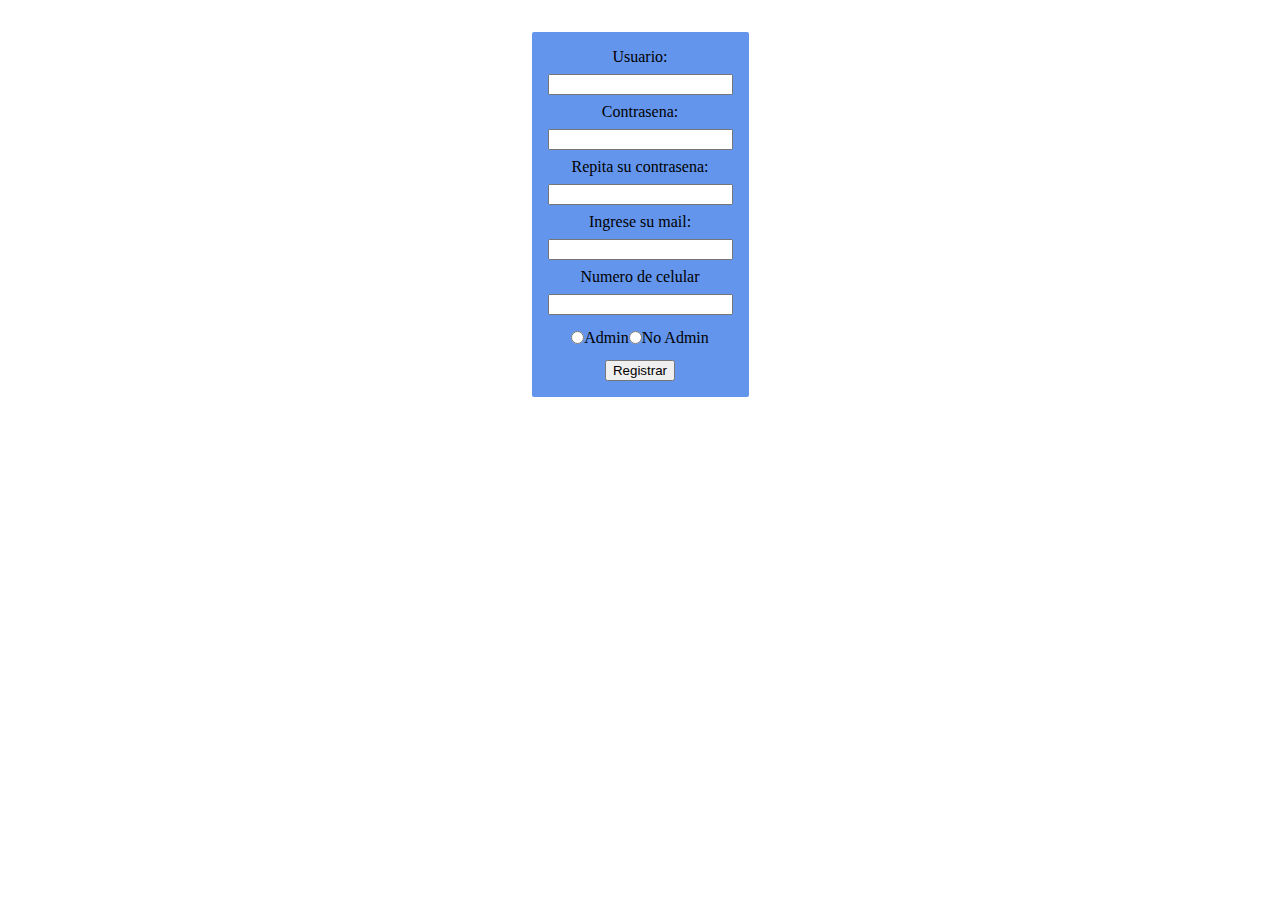
<file: Login_LocalStorage/register.html>
<!DOCTYPE html>
<html lang="en">
  <head>
    <meta charset="UTF-8" />
    <meta http-equiv="X-UA-Compatible" content="IE=edge" />
    <meta name="viewport" content="width=device-width, initial-scale=1.0" />
    <title>Register</title>
    <link rel="stylesheet" href="style.css" />
  </head>
  <body>
    <form id="form-register">
      <label for="usuario">Usuario:</label>
      <input type="text" id="user" />

      <label for="pass">Contrasena:</label>
      <input type="password" id="pass" />

      <label for="repetirPass">Repita su contrasena:</label>
      <input type="password" id="repetirPass" />

      <label for="mail">Ingrese su mail:</label>
      <input type="email" id="mail" />

      <label for="celular">Numero de celular</label>
      <input type="text" id="celular" />

      <div class="input-group">
        <input type="radio" name="admin" id="admin" />Admin
        <input type="radio" name="admin" />No Admin
      </div>
      <button type="submit">Registrar</button>
    </form>
    <script src="funciones.js"></script>
    <script src="register.js"></script>
  </body>
</html>
</file>
<file: style.css>
/********************** Mobile *********************/
@import url("https://fonts.googleapis.com/css2?family=Montserrat:wght@400;600;700&display=swap");

* {
  font-family: "Montserrat", sans-serif;
  box-sizing: border-box;
  margin: 0;
  padding: 0;
}

body {
  background: #ff5722;
}

.container {
  display: flex;
  flex-direction: column;
  justify-content: center;
  align-items: center;
}

h1 {
  margin: 1rem;
  font-weight: 700;
  top: 1rem;
  color: #3a405a;
}

.lista {
  text-align: center;
}

.lista li {
  list-style: none;
}

.lista button {
  width: 200px;
  padding: 20px;
  margin: 5px 10px;
  background: #f9dec9;
  border: none;
  cursor: pointer;
  transition: letter-spacing 0.3s;
  text-decoration: none;
  text-transform: uppercase;
  font-weight: 400;
  letter-spacing: 2px;
}

.lista button:hover,
.lista button:active {
  letter-spacing: 8px;
}
.lista button:focus {
  outline: none;
}

/******************  tablets hasta 768px ******************/
@media (min-width: 481px) {
  h1 {
    margin: 2rem 0;
    font-size: 2.5em;
  }
  .lista button {
    width: 300px;
    padding: 30px;
    margin: 10px 20px;
    font-size: 1.25em;
    letter-spacing: 4px;
  }

  .lista button:hover,
  .lista button:active {
    letter-spacing: 10px;
  }
}

/***********  screens & laptops & el resto ***********/
@media (min-width: 769px) {
  h1 {
    margin: 3rem 0;
    font-size: 3em;
  }

  .lista button {
    width: 400px;
    padding: 35px;
    margin: 20px 30px;
    letter-spacing: 6px;
  }

  .lista button:hover,
  .lista button:active {
    letter-spacing: 12px;
  }
}
</file>
<file: Ebay_Maqueta/style_mobile.css>
* {
  font-family: "Roboto", sans-serif;
  color: rgb(29, 28, 28);
  box-sizing: border-box;
  text-align: center;
}

.container {
  margin: auto;
}

/*HEADER*************************************************************/
header {
  display: flex;
  flex-direction: column;
  justify-content: center;
}

#header-mobile {
  display: flex;
  justify-content: space-between;
  padding: 0 0.5rem;
}
#header-mobile .hamburger {
  font-size: x-large;
  align-self: center;
  position: relative;
}
#header-mobile #checkbox {
  display: block;
  align-self: center;
  width: 20px;
  height: 20px;
  position: absolute;
  right: 14px;
  cursor: pointer;
  z-index: 2;
  opacity: 0;
}

#header-mobile a {
  display: inline-block;
  align-self: center;
  padding-top: 2px;
}

#header-responsive {
  display: none;
  flex-direction: column;
  margin: 0.5rem;
}
#header-responsive.change {
  display: flex;
}

#header-responsive .input-group {
  display: flex;
  flex-direction: column;
}

#header-responsive button,
#header-responsive input,
#header-responsive select {
  margin: 0.25rem;
  padding: 0.5rem 1rem;
  border-radius: 3px;
  border: none;
}
#header-responsive input,
#header-responsive select {
  border: 1px solid rgb(151, 151, 151);
}
#header-responsive input:focus {
  outline: none;
}
#header-responsive #categoria {
  display: none;
}
#header-responsive .button-group {
  display: flex;
}
#header-responsive .button-group button {
  width: 50%;
}
#header-responsive .button-group #buscar {
  order: 1;
  background-color: rgb(71, 71, 238);
  color: #fff;
}

#header-responsive .button-group #buscar:hover {
  background-color: rgb(45, 45, 224);
  color: #fff;
}

button#categoria:hover,
button#avanzada:hover,
button#ahorra:hover {
  background-color: rgb(126, 126, 126);
  color: rgb(255, 255, 255);
}

/*NAV**************************************************************/
nav {
  display: flex;
  justify-content: center;
  margin-bottom: 0.5rem;
}

nav ul {
  padding: 0;
  margin: 0;
  font-size: smaller;
}

nav ul a {
  text-decoration: none;
}

nav ul li {
  display: inline-block;
  list-style: none;
  padding: 0.5rem;
}

nav ul li :hover,
nav ul li :hover i,
nav ul li .active {
  color: rgb(71, 71, 238);
  font-weight: bold;
}

nav ul li .active {
  border-bottom: 1px solid rgb(71, 71, 238);
  padding-bottom: 0.3rem;
}

/*SECTION OFERTAS*****************************************************/
#ofertas {
  display: grid;
  grid-template-columns: repeat(1, 4fr);
}

#ofertas a {
  height: 360px;
  display: flex;
  justify-content: center;
  align-items: flex-end;
}
#ofertas article {
  display: none;
}
#ofertas a h3 {
  color: #fff;
}

#ofertas a:nth-child(2) {
  background: url(img/iphone.jpg) center center / cover no-repeat;
}
#ofertas a:nth-child(3) {
  background: url(img/smartw.jpg) center center / cover no-repeat;
}
#ofertas a:nth-child(4) {
  background: url(img/mac.jpg) center center / cover no-repeat;
}

/*PARRAFO****************************************************************/
#parrafo h2 {
  text-align: center;
}

/*SECTION CATEGORIAS******************************************************/
#categorias {
  text-align: center;
}

#categorias ul {
  display: grid;
  grid-template-columns: repeat(2, 1fr);
  grid-gap: 0.5rem;
  padding: 0;
  margin: 0;
}

#categorias ul li {
  list-style: none;
}

#categorias ul li img {
  width: 150px;
  height: 150px;
  border-radius: 50%;
  object-fit: cover;
}

#categorias ul li h3 {
  display: none;
  font-size: 18px;
  margin-bottom: 0rem;
}
#categorias ul li a {
  cursor: pointer;
  text-decoration: none;
}

/******* FOOTER *************************************************************/

footer {
  bottom: 0;
  right: 0;
  padding: 0.25rem 0;
  margin-top: 1rem;
  background-color: rgb(223, 222, 222);
  text-align: center;
  font-size: smaller;
}

footer {
  width: 100%;
}
</file>
<file: Ebay_Maqueta/style_tablet.css>
/*HEADER*************************************************************/
#header-mobile {
  justify-content: center;
}
#header-mobile .hamburger {
  display: none;
}

#header-responsive .input-group #categorias,
#header-responsive .button-group #avanzada {
  display: none;
}

#header-responsive .button-group {
  justify-content: center;
}
#header-responsive {
  display: flex;
}

/*SECTION OFERTAS*****************************************************/
#ofertas {
  grid-template-columns: repeat(2, 2fr);
}
#ofertas article {
  display: block;
  font-weight: 800;
  padding: 2rem 1rem 1rem 1rem;
}

#ofertas article h1 {
  font-size: x-large;
}

#ofertas button {
  margin: 1rem 0rem;
  padding: 0.5rem 1rem;
  border-radius: 3px;
  border: none;
}

#ofertas button:hover {
  background-color: rgb(126, 126, 126);
  color: rgb(255, 255, 255);
}

/*SECTION CATEGORIAS******************************************************/

#categorias ul {
  display: grid;
  grid-template-columns: repeat(3, 2fr);
}

#categorias ul li:last-child {
  display: none;
}
</file>
<file: Ebay_Maqueta/style_laptop.css>
.container {
  max-width: 1200px;
}

/*HEADER*************************************************************/
header {
  justify-content: center;
}
header,
#header-responsive,
#header-responsive .input-group {
  flex-direction: row;
}

#header-mobile {
  justify-content: center;
}
#header-responsive .button-group #buscar {
  order: -1;
}

#header-responsive #categoria,
#header-responsive .input-group #categorias,
#header-responsive .button-group #avanzada {
  display: block;
}

@media (max-width: 822px) {
  #header-responsive #categoria {
    display: none;
  }
}

#header-responsive .button-group {
  justify-content: center;
}
#header-responsive {
  display: flex;
}

#header-responsive button {
  padding: 0.25rem 1rem;
}

#header-responsive .input-group {
  display: flex;
  margin: 0.25rem;
  border-radius: 3px;
  border: 1px solid rgb(151, 151, 151);
  width: auto;
}

#header-responsive .input-group #input_buscar {
  margin-right: 0;
  border: none;
  width: auto;
}

#header-responsive .input-group #categorias {
  margin-left: 0;
  border: none;
  border-radius: 0;
  border-left: 1px solid rgb(151, 151, 151);
}

#header-responsive input,
#header-responsive select {
  padding: auto auto;
  margin: 0;
}

/*NAV*/
nav {
  margin: 0.25rem 0 0.5rem 0;
}

/*SECTION OFERTAS*****************************************************/
#ofertas {
  grid-template-columns: repeat(4, 1fr);
  grid-gap: 1rem;
}

#ofertas h1,
#ofertas p {
  text-align: left;
}

/*PARRAFO*/
#parrafo h2 {
  text-align: left;
}

/*SECTION CATEGORIAS******************************************************/

#categorias {
  margin: 1rem 0;
}

#categorias ul {
  display: grid;
  grid-template-columns: repeat(auto-fit, 150px);
  grid-gap: 0.5rem;
  justify-content: center;
}

#categorias ul li:last-child {
  display: block;
}

/*FOOTER ******************************************************/
footer {
  margin-top: 1rem;
  position: fixed;
}
</file>
<file: Login/css/style.css>
body {
  justify-content: center;
  background-color: #deeaee;
  margin-top: 1rem;
}
.container {
  justify-content: center;
}

h1 {
  justify-content: center;
  text-align: center;
  text-transform: uppercase;
}
.buttons-group {
  display: flex;
  justify-content: space-around;
  margin: 0 auto;
  max-width: 400px;
}

.card {
  max-width: 400px;
  margin: 2rem auto 1rem auto;
}
.card label {
  font-weight: bold;
}

.btn {
  width: 132px;
  height: 38px;
  text-align: center;
}

#editarUsuarios {
  display: none;
}

#form-register,
#form-editar {
  width: 400px;
  margin: 0 auto 1rem auto;
}

#login {
  width: 400px;
  justify-content: center;
}

#form-editar .form-group,
#form-register .form-group {
  display: flex;
  justify-content: space-between;
}

.radio-group {
  display: flex;
  justify-content: center;
  align-items: center;
}
.radio-group input {
  margin-left: 3rem;
  align-items: center;
}

#boton-nuevo {
  margin-bottom: 1rem;
}
#boton-nuevo a {
  text-decoration: none;
}
</file>
<file: Login_LocalStorage/style.css>
body {
  display: flex;
  justify-content: center;
  margin-top: 2rem;
}
form {
  display: flex;
  flex-direction: column;
  align-items: center;
  border-radius: 2px;
  background-color: cornflowerblue;
  padding: 1rem;
}
form input[type],
form select,
form a {
  margin: 0.5rem 0;
}

a {
  color: darkslategrey;
  font-size: 14px;
  margin-bottom: 0;
}

.container {
  display: flex;
  flex-direction: column;
  justify-content: center;
  background-color: cornflowerblue;
  padding: 1rem;
  margin-bottom: 0;
}
.container h1 {
  text-transform: uppercase;
  text-align: center;
}
#perfil label {
  font-weight: bold;
}

#editarUsuarios {
  display: none;
  margin: 0.5rem;
}

#logout {
  margin: 0.5rem;
}

.input-group {
  display: flex;
  align-items: center;
  margin: 0 0 0.5rem 0;
}

#admin {
  padding-right: 1rem;
}

#table {
  width: auto;
  background: #f0f0f0;
  border-collapse: collapse;
}

#table td,
#table th {
  border: 1px solid #646262;
  padding: 5px;
  text-align: center;
  border-collapse: collapse;
}

#table th {
  text-transform: uppercase;
  font-size: 14px;
  padding: 0.75rem 1rem;
}
</file>
